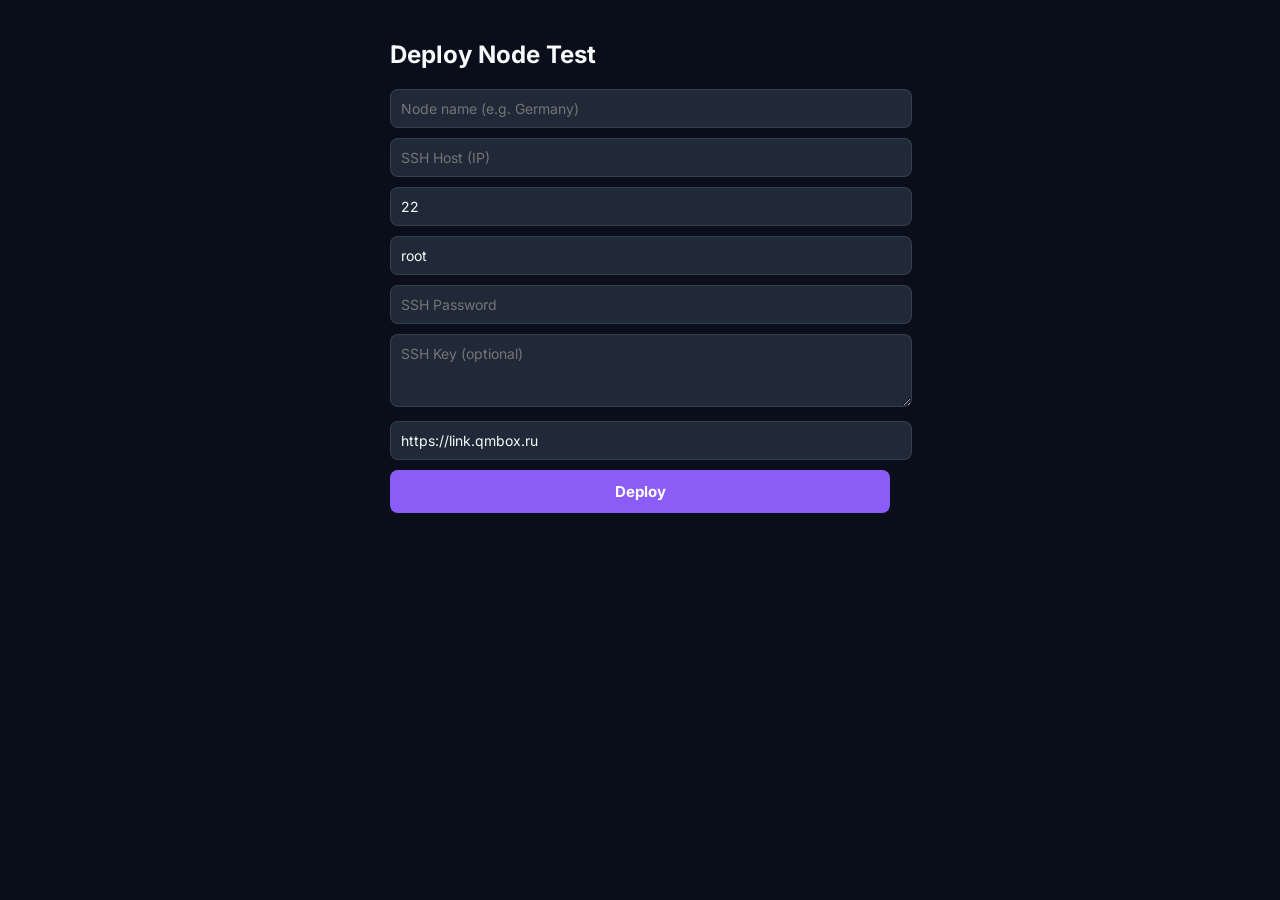
<file: web/deploy-test.html>
<!DOCTYPE html>
<html lang="ru">
<head>
<meta charset="UTF-8">
<meta name="viewport" content="width=device-width, initial-scale=1.0">
<title>Deploy Test</title>
<link href="/web/inter.css" rel="stylesheet">
<link rel="stylesheet" href="/web/font-awesome.min.css">
<style>
body{font-family:'Inter',sans-serif;background:#0a0e1a;color:#f9fafb;padding:20px;max-width:500px;margin:0 auto}
input,textarea{width:100%;padding:10px;background:#1f2937;border:1px solid rgba(255,255,255,.1);border-radius:8px;color:#f9fafb;font-size:14px;margin-bottom:10px;font-family:inherit}
label{font-size:12px;color:rgba(249,250,251,.5);margin-bottom:4px;display:block}
button{width:100%;padding:12px;background:#8b5cf6;color:#fff;border:none;border-radius:8px;font-size:15px;font-weight:700;cursor:pointer;font-family:inherit}
button:disabled{opacity:.5}
#log{background:#111827;border-radius:8px;padding:12px;margin-top:16px;font-family:monospace;font-size:12px;white-space:pre-wrap;max-height:300px;overflow-y:auto;display:none}
h2{margin-bottom:20px}
</style>
</head>
<body>
<h2>Deploy Node Test</h2>
<input type="text" id="name" placeholder="Node name (e.g. Germany)">
<input type="text" id="host" placeholder="SSH Host (IP)">
<input type="number" id="port" value="22" placeholder="SSH Port">
<input type="text" id="user" value="root" placeholder="SSH Login">
<input type="password" id="pass" placeholder="SSH Password">
<textarea id="key" rows="3" placeholder="SSH Key (optional)"></textarea>
<input type="text" id="panel" value="https://link.qmbox.ru" placeholder="Panel URL">
<button id="btn" onclick="deploy()">Deploy</button>
<div id="log"></div>
<script>
function deploy(){
    var log=document.getElementById('log');
    var btn=document.getElementById('btn');
    var name=document.getElementById('name').value;
    var host=document.getElementById('host').value;
    var port=parseInt(document.getElementById('port').value)||22;
    var user=document.getElementById('user').value;
    var pass=document.getElementById('pass').value;
    var key=document.getElementById('key').value;
    var panel=document.getElementById('panel').value;
    
    log.style.display='block';
    log.textContent='Starting deploy to '+host+'...\n';
    btn.disabled=true;
    
    fetch('/api/nodes/deploy',{
        method:'POST',
        headers:{'Content-Type':'application/json'},
        body:JSON.stringify({name:name,host:host,port:port,username:user,password:pass,key:key,panel_url:panel})
    })
    .then(function(r){return r.json()})
    .then(function(d){
        if(d.success){
            log.textContent+='SUCCESS!\nNode ID: '+d.node_id+'\nIP: '+d.ip+'\n';
            if(d.output)log.textContent+=d.output;
        }else{
            log.textContent+='ERROR: '+d.error+'\n';
            if(d.output)log.textContent+=d.output+'\n';
            if(d.stderr)log.textContent+=d.stderr+'\n';
        }
        btn.disabled=false;
    })
    .catch(function(e){
        log.textContent+='FETCH ERROR: '+e.message+'\n';
        btn.disabled=false;
    });
}
</script>
</body>
</html>
</file>
<file: web/inter.css>
@font-face{font-family:'Inter';font-style:normal;font-weight:400;font-display:swap;src:url('/web/fonts/inter-400.ttf') format('truetype')}
@font-face{font-family:'Inter';font-style:normal;font-weight:500;font-display:swap;src:url('/web/fonts/inter-500.ttf') format('truetype')}
@font-face{font-family:'Inter';font-style:normal;font-weight:600;font-display:swap;src:url('/web/fonts/inter-600.ttf') format('truetype')}
@font-face{font-family:'Inter';font-style:normal;font-weight:700;font-display:swap;src:url('/web/fonts/inter-700.ttf') format('truetype')}
@font-face{font-family:'Inter';font-style:normal;font-weight:800;font-display:swap;src:url('/web/fonts/inter-800.ttf') format('truetype')}
</file>
